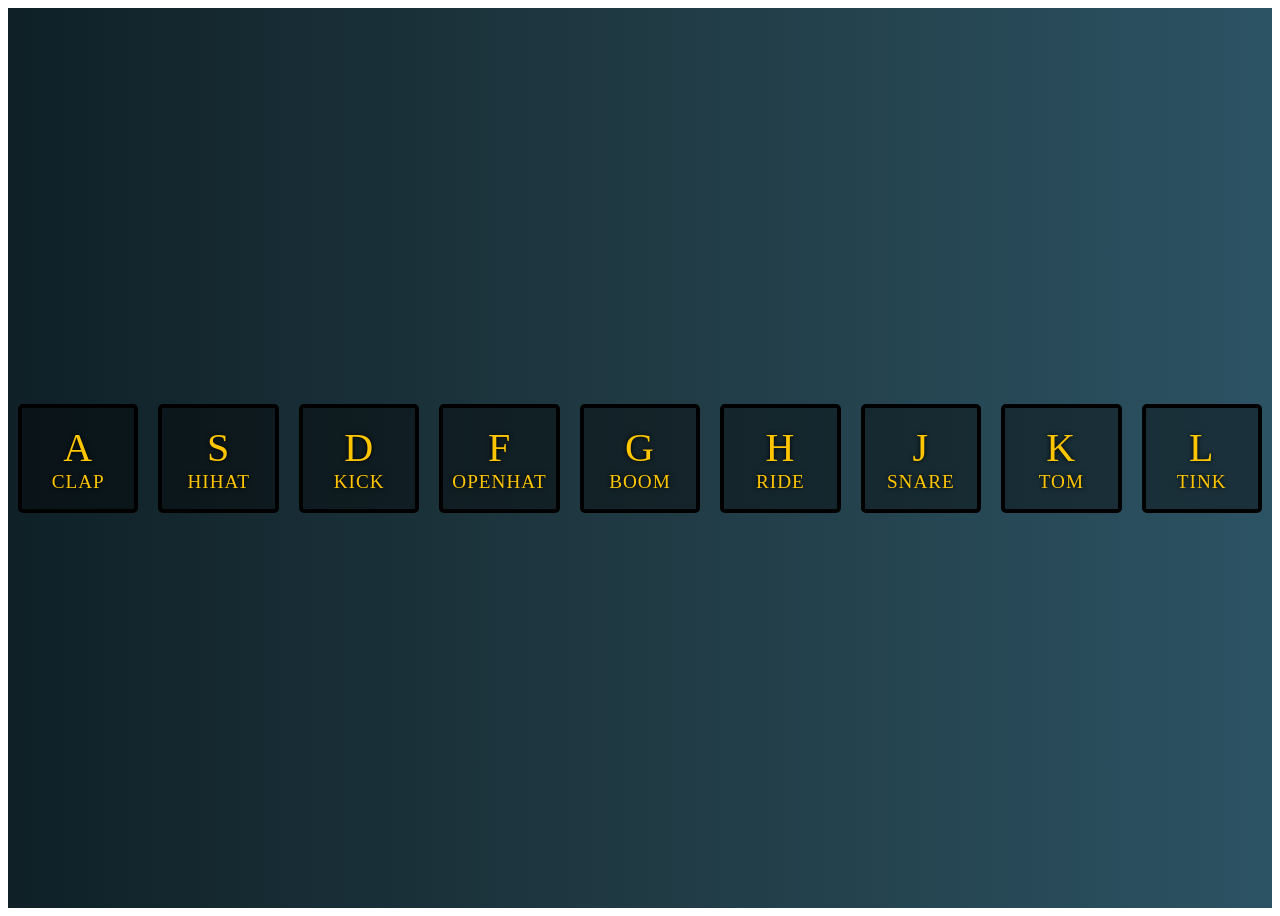
<file: js-drum-kit/index.html>
<!DOCTYPE html>
<html lang="en">
  <head>
    <meta charset="UTF-8">
    <meta name="viewport" content="width=device-width, initial-scale=1.0">
    <title>Drum Kit</title>
    <link rel="stylesheet" href="styles.css">
  </head>
  <body>
    <div class="keys">
      <div data-key="65" class="key">
        <span class="text">A</span>
        <span class="sound">clap</span>
      </div>
      <div data-key="83" class="key">
        <span class="text">S</span>
        <span class="sound">hihat</span>
      </div>
      <div data-key="68" class="key">
        <span class="text">D</span>
        <span class="sound">kick</span>
      </div>
      <div data-key="70" class="key">
        <span class="text">F</span>
        <span class="sound">openhat</span>
      </div>
      <div data-key="71" class="key">
        <span class="text">G</span>
        <span class="sound">boom</span>
      </div>
      <div data-key="72" class="key">
        <span class="text">H</span>
        <span class="sound">ride</span>
      </div>
      <div data-key="74" class="key">
        <span class="text">J</span>
        <span class="sound">snare</span>
      </div>
      <div data-key="75" class="key">
        <span class="text">K</span>
        <span class="sound">tom</span>
      </div>
      <div data-key="76" class="key">
        <span class="text">L</span>
        <span class="sound">tink</span>
      </div>
    </div>

    <audio data-key="65" src="sounds/clap.wav"></audio>
    <audio data-key="83" src="sounds/hihat.wav"></audio>
    <audio data-key="68" src="sounds/kick.wav"></audio>
    <audio data-key="70" src="sounds/openhat.wav"></audio>
    <audio data-key="71" src="sounds/boom.wav"></audio>
    <audio data-key="72" src="sounds/ride.wav"></audio>
    <audio data-key="74" src="sounds/snare.wav"></audio>
    <audio data-key="75" src="sounds/tom.wav"></audio>
    <audio data-key="76" src="sounds/tink.wav"></audio>

    <script src="script.js"></script>
  </body>
</html>
</file>
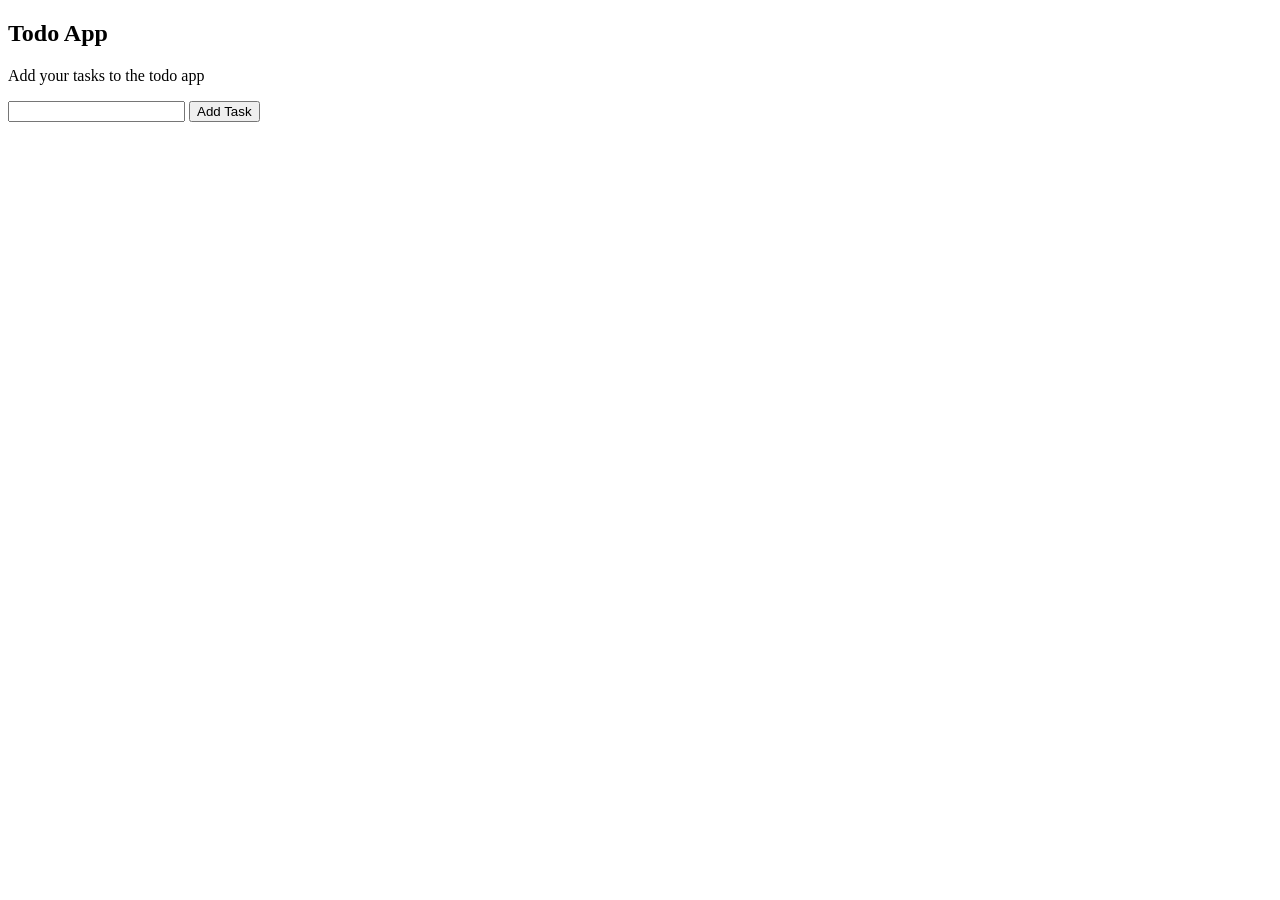
<file: todo-list/index.html>
<!DOCTYPE html>
<html lang="en">
<head>
  <meta charset="UTF-8">
  <meta name="viewport" content="width=device-width, initial-scale=1.0">
  <link rel="stylesheet" href="./styles.css">
  <title>Todo app</title>
</head>
<body>
  <h2>Todo App</h2>
  <p>Add your tasks to the todo app</p>
  <input type="text" id="input-area" />
  <button onclick="handleAddTask()">Add Task</button>
  <ul class="todo-tasks" >

  </ul>

  <script src="./script.js"></script>
</body>
</html>
</file>
<file: js-drum-kit/styles.css>
.drum-kit {
  display: flex;
  min-height: 100vh;
  align-items: center;
  justify-content: center;
  background: linear-gradient(to right, #0f2027, #203a43, #2c5364);
}

.keys {
  display: flex;
  flex: 1;
  min-height: 100vh;
  align-items: center;
  justify-content: center;
  background: linear-gradient(to right, #0f2027, #203a43, #2c5364);
}

.key {
  border: 4px solid black;
  border-radius: 5px;
  margin: 10px;
  font-size: 1.5rem;
  padding: 1rem 0.5rem;
  transition: all 0.07s;
  width: 100px;
  text-align: center;
  color: white;
  background: rgba(0,0,0,0.4);
  text-shadow: 0 0 5px black;
  cursor: pointer;
  display: flex;
  flex-direction: column;
  align-items: center;
}

.playing {
  transform: scale(1.1);
  border-color: #ffc600;
  box-shadow: 0 0 10px #ffc600;
}

.text {
  font-size: 40px;
  text-transform: uppercase;
  letter-spacing: 1px;
  color: #ffc600;
}

.sound {
  font-size: 1.2rem;
  text-transform: uppercase;
  letter-spacing: 1px;
  color: #ffc600;
}
</file>
<file: todo-list/styles.css>
.complete {
  text-decoration: line-through;
}

#checkbox {
  margin-left: 5px;
  /* color: azure; */
}
</file>
